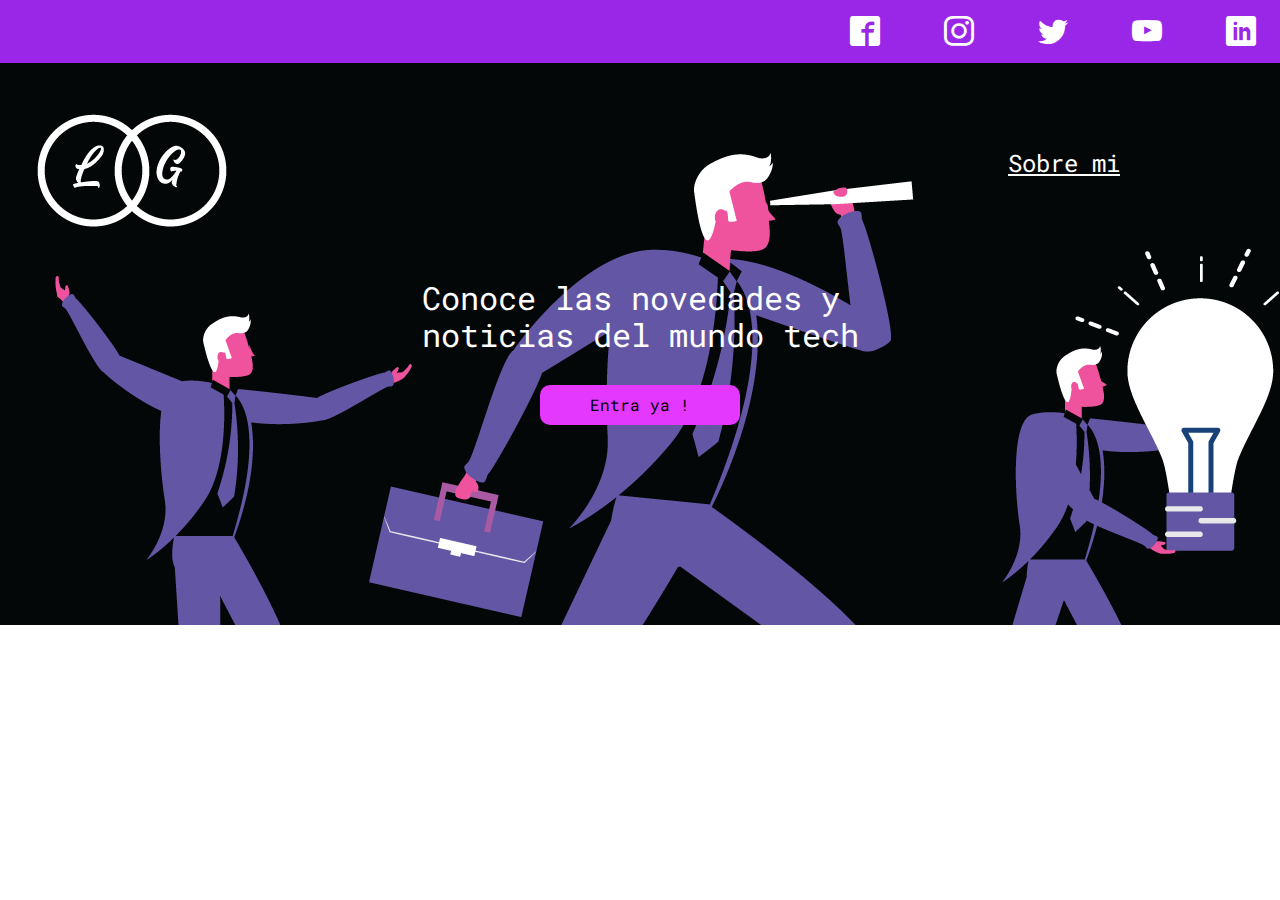
<file: index.html>
<!DOCTYPE html>
<html lang="en">
<head>
    <meta charset="UTF-8">
    <meta name="viewport" content="width=device-width, initial-scale=1.0">
    <meta http-equiv="X-UA-Compatible" content="ie=edge">
    <link rel="stylesheet" href="./css/home/styles.css">
    <link rel="stylesheet" href="./fonts/style.css">
    <link rel="stylesheet" href="./css/animation.css">
    <link href="https://fonts.googleapis.com/css?family=Roboto+Mono&display=swap" rel="stylesheet">
    <title>Personal Blog</title>
</head>
<body>


    <!-- Here header starts -->
    <header class="fadeInDown">
        <div class="header">
            <ul>
                <li><i class="icon icon-facebook2"></i></li>
                <li><i class="icon icon-instagram"></i></li>
                <li><i class="icon icon-twitter"></i></li>
                <li><i class="icon icon-youtube"></i></li>
                <li><i class="icon icon-linkedin"></i></li>
            </ul>
        </div>
    </header>
    
    <!-- here header ends -->

    <!-- here main starts -->
    <main>
        <div class="main">
            <div class="main__header">
                <div class="main__header--logo">
                    <img src="./images/logo.png" alt="logo"> 
                </div>
                <div class="main__header--callaction">
                    <p><a href="me.html">Sobre mi</a></p>
                </div>
            </div>
            
            <div class="main__main fadeInUp">
                <p>Conoce las  novedades y <br> noticias del mundo  tech</p>
                <a href="blog.html"><button class="btn">Entra ya !</button></a>
            </div>
        </div>
    </main>
    
    <!-- here main ends -->
</body>
</html>
</file>
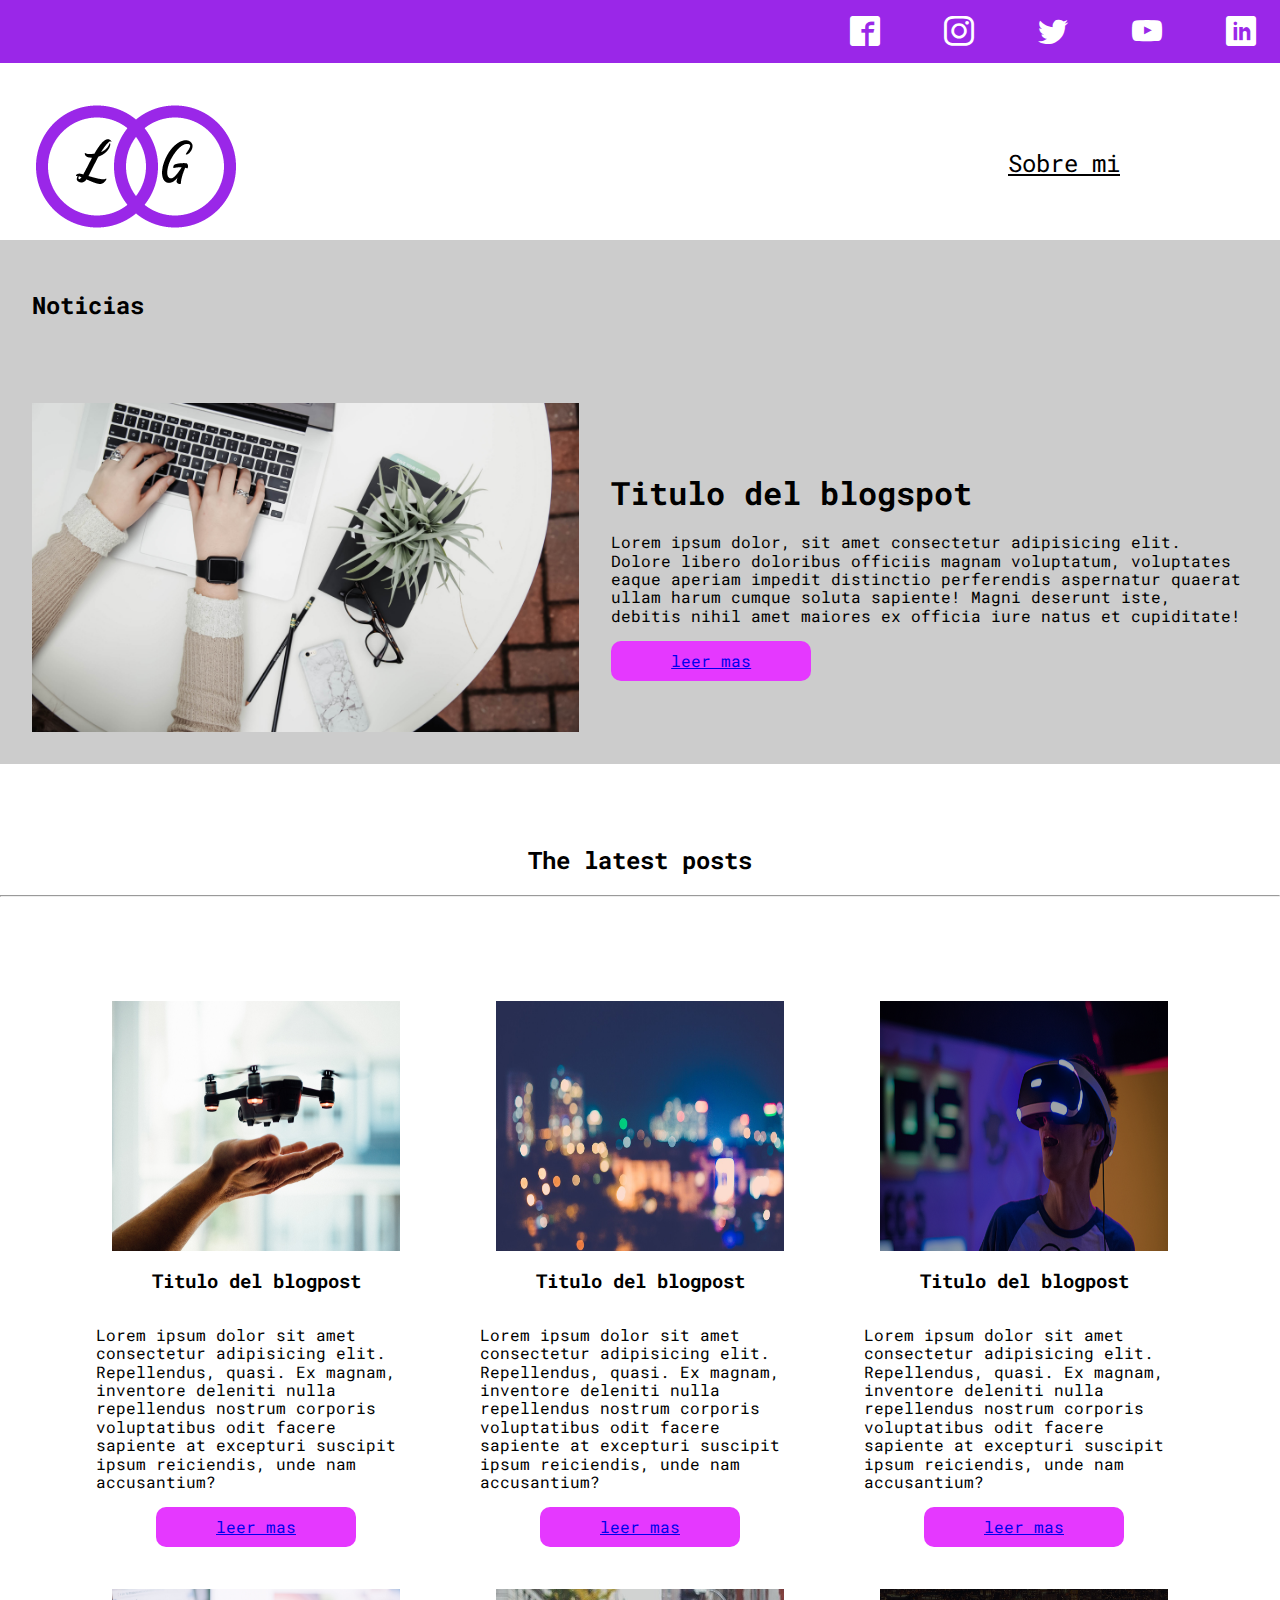
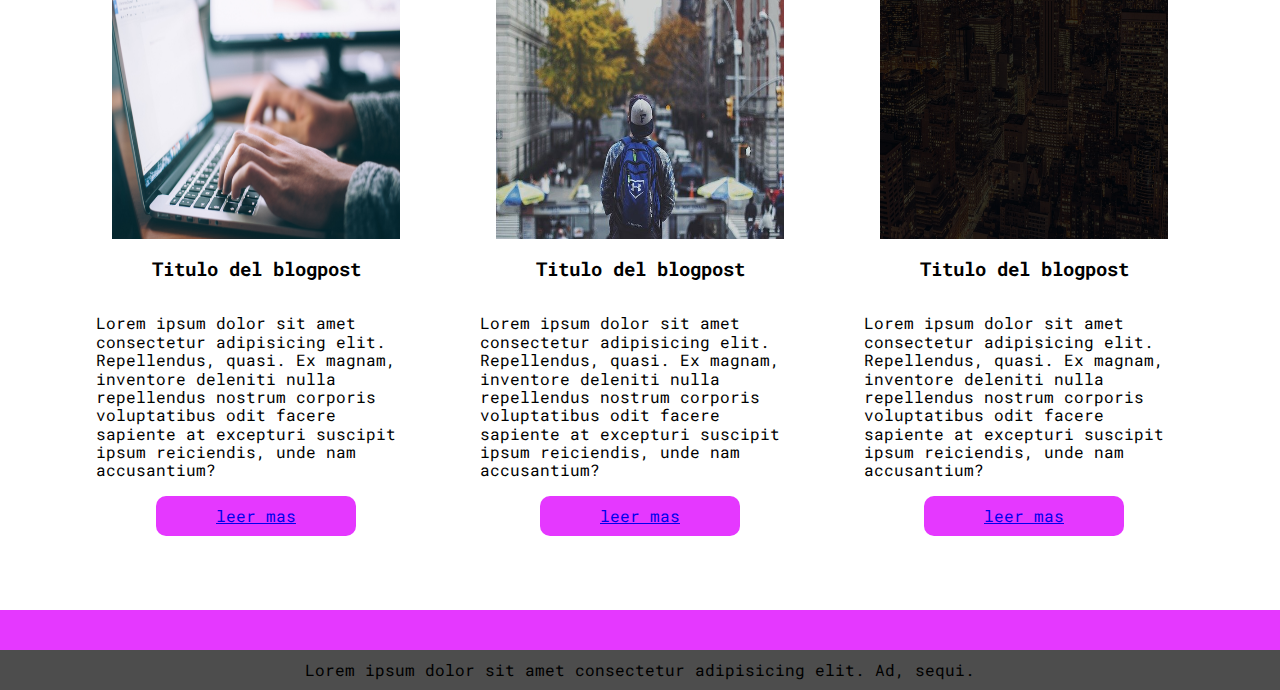
<file: blog.html>
<!DOCTYPE html>
<html lang="en">
<head>
    <meta charset="UTF-8">
    <meta name="viewport" content="width=device-width, initial-scale=1.0">
    <meta http-equiv="X-UA-Compatible" content="ie=edge">
    <link rel="stylesheet" href="./css/blog/styles.css">
    <link rel="stylesheet" href="./fonts/style.css">
    <link rel="stylesheet" href="./css/animation.css">
    <link href="https://fonts.googleapis.com/css?family=Roboto+Mono&display=swap" rel="stylesheet">
    <title>Personal Blog</title>
</head>
<body>


    <!-- Here header starts -->
    <header class="fadeInDown">
        <div class="header ">
            <ul>
                <li><i class="icon icon-facebook2"></i></li>
                <li><i class="icon icon-instagram"></i></li>
                <li><i class="icon icon-twitter"></i></li>
                <li><i class="icon icon-youtube"></i></li>
                <li><i class="icon icon-linkedin"></i></li>
            </ul>
        </div>
    </header>

    <section>
        <div class="main">
            <div class="main__header">
                <div class="main__header--logo">
                    <a href="index.html"><img src="./images/logo2.png" alt="logo"> </a>
                </div>
                <div class="main__header--callaction">
                    <p><a href="me.html">Sobre mi</a></p>
                </div>
            </div>
        </div>
    </section>

    <section>
        <div class="principal fadeInRight">
            <div class="principal__titulo">
                <h2>Noticias</h2>
            </div>
            <div class="principal__main">
                <img src="./images/corinne-kutz-tMI2_-r5Nfo-unsplash.jpg" alt="Computador">
                <div class="principal__main--description">
                    <h1>Titulo del blogspot</h1>
                    <p>Lorem ipsum dolor, sit amet consectetur adipisicing elit.
                         Dolore libero doloribus officiis magnam voluptatum,
                          voluptates eaque aperiam impedit distinctio perferendis
                           aspernatur quaerat ullam harum cumque soluta sapiente! Magni deserunt iste,
                            debitis nihil amet maiores ex officia iure natus et cupiditate!</p>
                            <button class="btn"  class="btn"><a href="news.html">leer mas</a></button class="btn" cl>
                </div>
            </div>
        </div>
    </section>

    <section>
        <div class="tablas__titulo">
            <h2>The latest posts</h2>
        </div>
        <hr>
        <div class="tablas">
            <div class="row">
                <div class="noticia col-4">
                    <img src="./images/dose-media-DiTiYQx0mh4-unsplash.jpg" alt="">
                    <h3>Titulo del blogpost</h3>
                    <p>Lorem ipsum dolor sit amet consectetur adipisicing elit.
                         Repellendus, quasi. Ex magnam, inventore deleniti nulla repellendus nostrum corporis <br>
                          voluptatibus odit facere sapiente at excepturi suscipit ipsum reiciendis, unde nam accusantium?</p>
                          <button class="btn" ><a href="news.html">leer mas</a></button class="btn" >
                </div>
                <div class="noticia col-4">
                    <img src="./images/blurry-691240_1280.jpg" alt="">
                    <h3>Titulo del blogpost</h3>
                    <p>Lorem ipsum dolor sit amet consectetur adipisicing elit.
                         Repellendus, quasi. Ex magnam, inventore deleniti nulla repellendus nostrum corporis <br>
                          voluptatibus odit facere sapiente at excepturi suscipit ipsum reiciendis, unde nam accusantium?</p>
                          <button class="btn"><a href="news.html">leer mas</a></button class="btn">
                </div>
                <div class="noticia col-4">
                    <img src="./images/uriel-soberanes-MxVkWPiJALs-unsplash-2.png" alt="">
                    <h3>Titulo del blogpost</h3>
                    <p>Lorem ipsum dolor sit amet consectetur adipisicing elit.
                         Repellendus, quasi. Ex magnam, inventore deleniti nulla repellendus nostrum corporis <br>
                          voluptatibus odit facere sapiente at excepturi suscipit ipsum reiciendis, unde nam accusantium?</p>
                          <button class="btn"><a href="news.html">leer mas</a></button class="btn">
            </div>

            </div>
            <div class="row">
                <div class="noticia col-4 ">
                    <img src="./images/glenn-carstens-peters-npxXWgQ33ZQ-unsplash.jpg" alt="">
                    <h3>Titulo del blogpost</h3>
                    <p>Lorem ipsum dolor sit amet consectetur adipisicing elit.
                         Repellendus, quasi. Ex magnam, inventore deleniti nulla repellendus nostrum corporis <br>
                          voluptatibus odit facere sapiente at excepturi suscipit ipsum reiciendis, unde nam accusantium?</p>
                          <button class="btn"><a href="news.html">leer mas</a></button class="btn">
                </div>
                <div class="noticia col-4 ">
                    <img src="./images/backpack-1149462_640.jpg" alt="">
                    <h3>Titulo del blogpost</h3>
                    <p>Lorem ipsum dolor sit amet consectetur adipisicing elit.
                         Repellendus, quasi. Ex magnam, inventore deleniti nulla repellendus nostrum corporis <br>
                          voluptatibus odit facere sapiente at excepturi suscipit ipsum reiciendis, unde nam accusantium?</p>
                          <button class="btn"><a href="news.html">leer mas</a></button class="btn">
                </div>
                <div class="noticia col-4 ">
                    <img src="./images/new-york-690868_1280.png" alt="">
                    <h3>Titulo del blogpost</h3>
                    <p>Lorem ipsum dolor sit amet consectetur adipisicing elit.
                         Repellendus, quasi. Ex magnam, inventore deleniti nulla repellendus nostrum corporis <br>
                          voluptatibus odit facere sapiente at excepturi suscipit ipsum reiciendis, unde nam accusantium?</p>
                          <button class="btn"><a href="news.html">leer mas</a></button class="btn">
                </div>
            </div>

        </div>
    </section>
    <footer>
        <div class="barra"></div>
        <div class="footer">
            <p>Lorem ipsum dolor sit amet consectetur adipisicing elit. Ad, sequi.</p>
        </div>
    </footer>

</body>
</html>
</file>
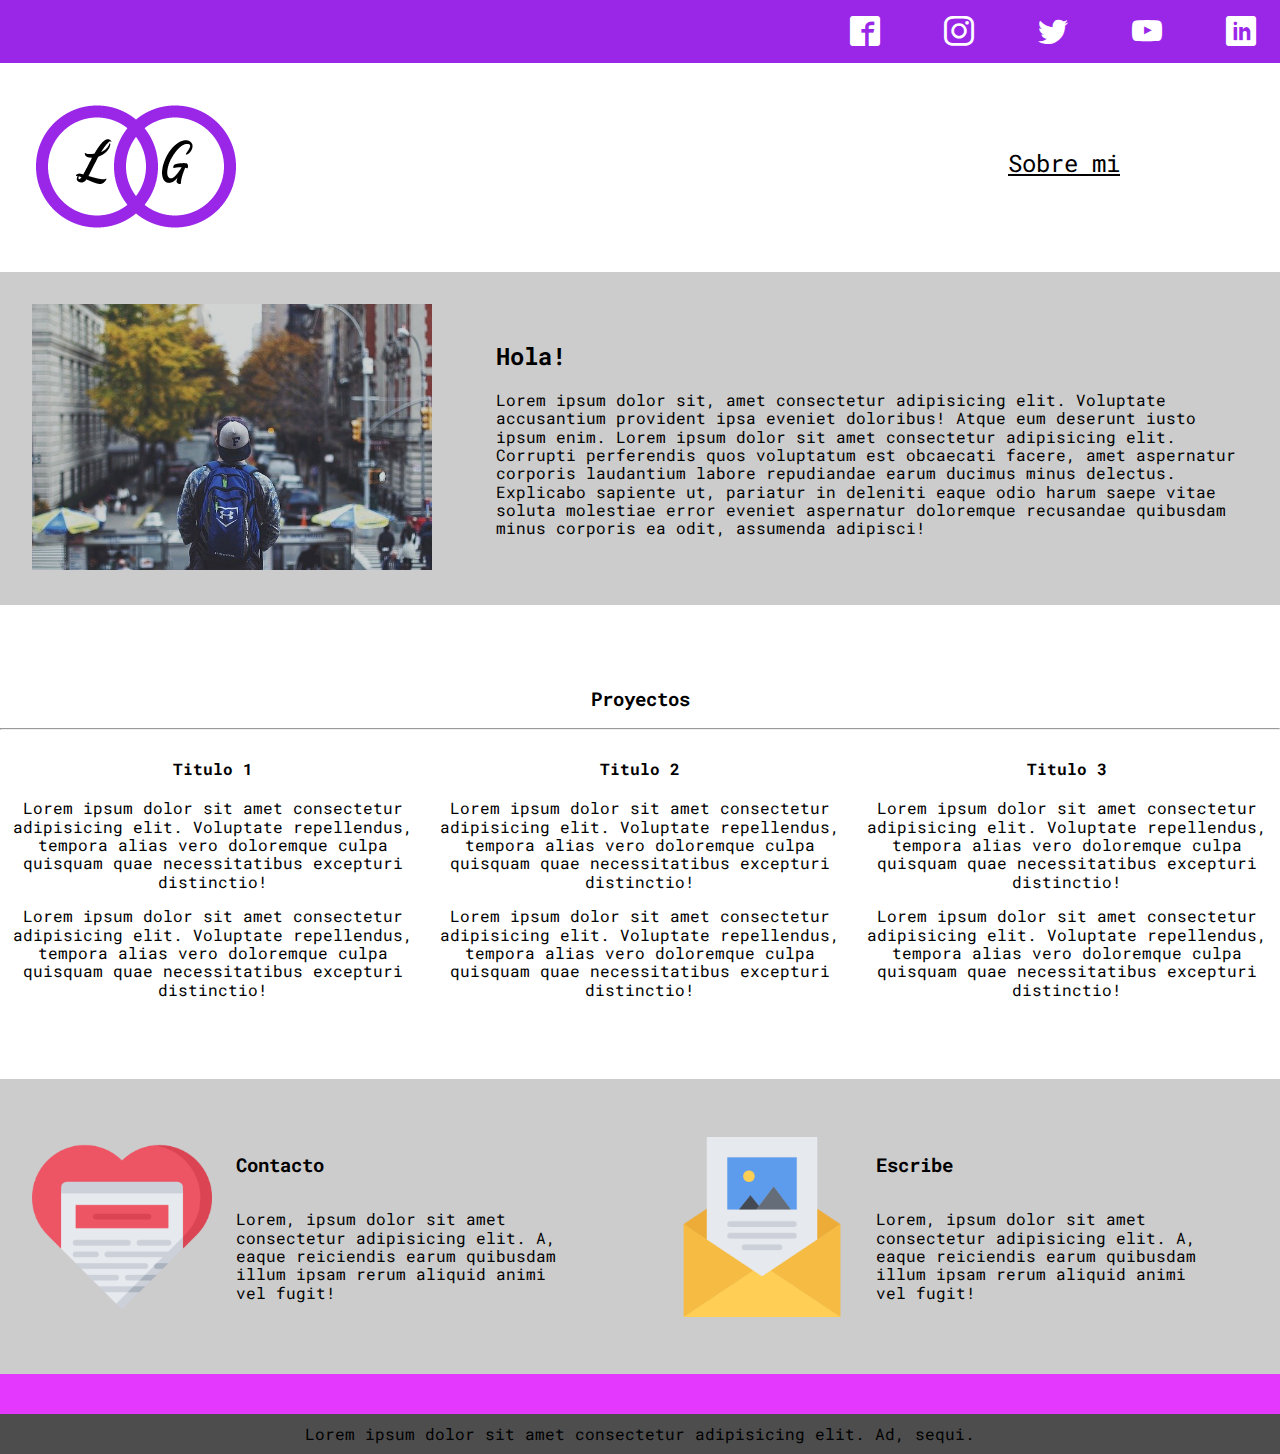
<file: me.html>
<!DOCTYPE html>
<html lang="en">
<head>
    <meta charset="UTF-8">
    <meta name="viewport" content="width=device-width, initial-scale=1.0">
    <meta http-equiv="X-UA-Compatible" content="ie=edge">
    <link rel="stylesheet" href="./css/me/me.css">
    <link rel="stylesheet" href="./fonts/style.css">
    <link rel="stylesheet" href="./css/animation.css">
    <link href="https://fonts.googleapis.com/css?family=Roboto+Mono&display=swap" rel="stylesheet">
    <title>Personal Blog</title>
</head>
<body>


    <!-- Here header starts -->
    <header class="fadeInDown">
        <div class="header ">
            <ul>
                <li><i class="icon icon-facebook2"></i></li>
                <li><i class="icon icon-instagram"></i></li>
                <li><i class="icon icon-twitter"></i></li>
                <li><i class="icon icon-youtube"></i></li>
                <li><i class="icon icon-linkedin"></i></li>
            </ul>
        </div>
    </header>
    
    <!-- here header ends -->

    <!-- here main starts -->
    <section>
        <div class="main">
            <div class="main__header">
                <div class="main__header--logo">
                    <a href="index.html"><img src="./images/logo2.png" alt="logo"> </a>
                </div>
                <div class="main__header--callaction">
                    <p><a href="">Sobre mi</a></p>
                </div>
            </div>
        </div>
    </section>

    <main>
        <div class="me fadeInLeft">
            <div class="me__image">
                <img src="./images/backpack-1149462_640.jpg" alt="profile" style="width: 400px;">
            </div>
            <div class="me__description">
                <h2>Hola!</h2>
                <p>Lorem ipsum dolor sit, amet consectetur adipisicing elit.
                     Voluptate accusantium provident ipsa eveniet doloribus!
                      Atque eum deserunt iusto ipsum enim.
                    Lorem ipsum dolor sit amet consectetur adipisicing elit.
                     Corrupti perferendis quos voluptatum est obcaecati facere,
                      amet aspernatur corporis laudantium labore repudiandae earum ducimus minus delectus.
                       Explicabo sapiente ut, pariatur in deleniti eaque odio harum saepe vitae soluta molestiae
                        error eveniet aspernatur doloremque recusandae quibusdam minus corporis ea odit,
                         assumenda adipisci!</p>
            </div>
        </div>
    </main>
    
    <!-- here main ends -->

    <section>
        <div class="proyectos">
            <div class="proyectos__title">
                <h3>Proyectos</h3>
            </div>
            <hr>
            <div class="proyectos__description">
                <div class="proyecto">
                    <h4>Titulo 1</h4>
                    <p>Lorem ipsum dolor sit amet consectetur adipisicing elit. Voluptate repellendus, 
                        tempora alias vero doloremque culpa quisquam quae necessitatibus excepturi distinctio!</p>
                    <p>Lorem ipsum dolor sit amet consectetur adipisicing elit. Voluptate repellendus, 
                        tempora alias vero doloremque culpa quisquam quae necessitatibus excepturi distinctio!</p>
                </div>
                <div class="proyecto">
                    <h4>Titulo 2</h4>
                    <p>Lorem ipsum dolor sit amet consectetur adipisicing elit. Voluptate repellendus, 
                        tempora alias vero doloremque culpa quisquam quae necessitatibus excepturi distinctio!</p>
                    <p>Lorem ipsum dolor sit amet consectetur adipisicing elit. Voluptate repellendus, 
                        tempora alias vero doloremque culpa quisquam quae necessitatibus excepturi distinctio!</p>
                </div>
                <div class="proyecto">
                    <h4>Titulo 3</h4>
                    <p>Lorem ipsum dolor sit amet consectetur adipisicing elit. Voluptate repellendus, 
                        tempora alias vero doloremque culpa quisquam quae necessitatibus excepturi distinctio!</p>
                    <p>Lorem ipsum dolor sit amet consectetur adipisicing elit. Voluptate repellendus, 
                        tempora alias vero doloremque culpa quisquam quae necessitatibus excepturi distinctio!</p>
                </div>

            </div>
        </div>
    </section>

    <section>
        <div class="contacto">
            <div class="item">
                <img src="./images/006-like.png" alt="contacto">
                <div class="item__description">
                    <h3>Contacto</h3>
                    <p>Lorem, ipsum dolor sit amet consectetur adipisicing elit.
                         A, eaque reiciendis earum quibusdam illum ipsam rerum aliquid animi vel fugit!</p>
                </div>
            </div>
            <div class="item">
                <img src="./images/013-newsletter.png" alt="escribe">
                <div class="item__description">
                    <h3>Escribe</h3>
                    <p>Lorem, ipsum dolor sit amet consectetur adipisicing elit.
                         A, eaque reiciendis earum quibusdam illum ipsam rerum aliquid animi vel fugit!</p>
                </div>
        </div>
    </section>

    <footer>
        <div class="barra"></div>
        <div class="footer">
            <p>Lorem ipsum dolor sit amet consectetur adipisicing elit. Ad, sequi.</p>
        </div>
    </footer>
</body>
</html>
</file>
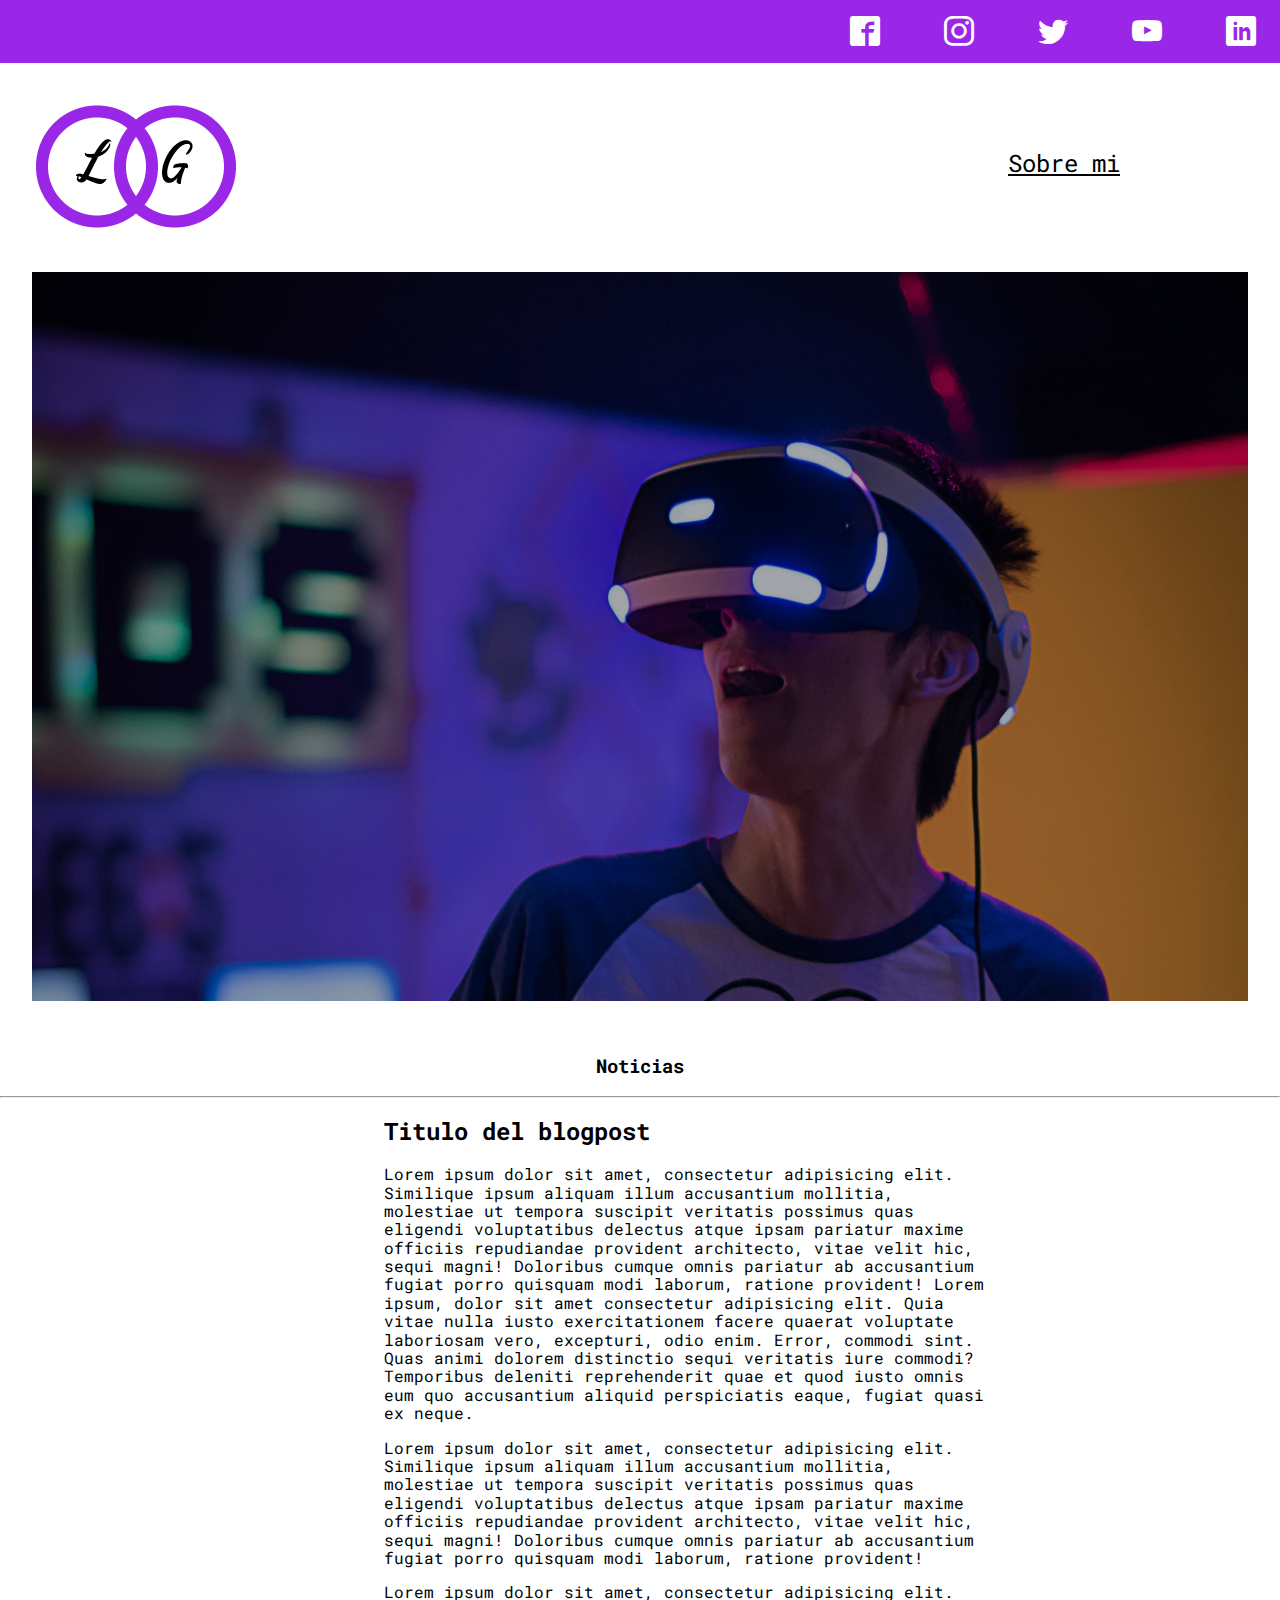
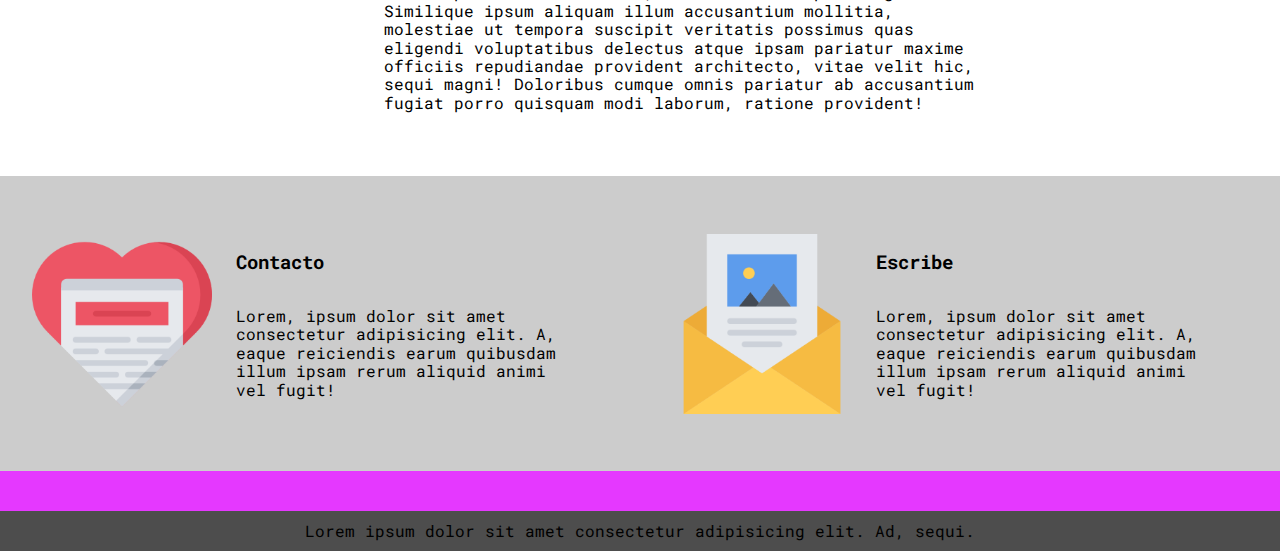
<file: news.html>
<!DOCTYPE html>
<html lang="en">
<head>
    <meta charset="UTF-8">
    <meta name="viewport" content="width=device-width, initial-scale=1.0">
    <meta http-equiv="X-UA-Compatible" content="ie=edge">
    <link rel="stylesheet" href="./css/news/styles.css">
    <link rel="stylesheet" href="./fonts/style.css">
    <link rel="stylesheet" href="./css/animation.css">
    <link href="https://fonts.googleapis.com/css?family=Roboto+Mono&display=swap" rel="stylesheet">
    <title>Personal Blog</title>
</head>
<body>


    <!-- Here header starts -->
    <header class="fadeInDown">
        <div class="header">
            <ul>
                <li><i class="icon icon-facebook2"></i></li>
                <li><i class="icon icon-instagram"></i></li>
                <li><i class="icon icon-twitter"></i></li>
                <li><i class="icon icon-youtube"></i></li>
                <li><i class="icon icon-linkedin"></i></li>
            </ul>
        </div>
    </header>

    <section>
        <div class="main">
            <div class="main__header">
                <div class="main__header--logo">
                    <a href="index.html"><img src="./images/logo2.png" alt="logo"> </a>
                </div>
                <div class="main__header--callaction">
                    <p><a href="me.html">Sobre mi</a></p>
                </div>
            </div>
        </div>
    </section>

    <div class="main__image  ">
        <img class="" src="./images/uriel-soberanes-MxVkWPiJALs-unsplash-2.png" alt="computador">
    </div>

    <section>
        <div class="noticias__titulo">
            <h3>Noticias</h3>
        </div>
                  <hr>
        <div class="noticias fadeInRight">
            <div class="blog fadeInUp">
                <h2>Titulo del blogpost</h2>
                <p>Lorem ipsum dolor sit amet, consectetur adipisicing elit.
                     Similique ipsum aliquam illum accusantium mollitia,
                     molestiae ut tempora suscipit veritatis possimus quas eligendi
                      voluptatibus delectus atque ipsam pariatur maxime officiis repudiandae provident architecto,
                       vitae velit hic, sequi magni! Doloribus cumque omnis pariatur ab accusantium
                        fugiat porro quisquam modi laborum, ratione provident!
                             Lorem ipsum, dolor sit amet consectetur adipisicing elit.
                              Quia vitae nulla iusto exercitationem facere quaerat voluptate laboriosam vero,
                               excepturi, odio enim. Error, commodi sint. Quas animi dolorem distinctio sequi veritatis
                                iure commodi? Temporibus deleniti reprehenderit quae et quod iusto omnis eum
                                 quo accusantium aliquid perspiciatis eaque, fugiat quasi ex neque.</p>
                <p>Lorem ipsum dolor sit amet, consectetur adipisicing elit.
                     Similique ipsum aliquam illum accusantium mollitia,
                     molestiae ut tempora suscipit veritatis possimus quas eligendi
                      voluptatibus delectus atque ipsam pariatur maxime officiis repudiandae provident architecto,
                       vitae velit hic, sequi magni! Doloribus cumque omnis pariatur ab accusantium
                        fugiat porro quisquam modi laborum, ratione provident!</p>
                <p>Lorem ipsum dolor sit amet, consectetur adipisicing elit.
                     Similique ipsum aliquam illum accusantium mollitia,
                     molestiae ut tempora suscipit veritatis possimus quas eligendi
                      voluptatibus delectus atque ipsam pariatur maxime officiis repudiandae provident architecto,
                       vitae velit hic, sequi magni! Doloribus cumque omnis pariatur ab accusantium
                        fugiat porro quisquam modi laborum, ratione provident!</p>
            </div>
        </div>
    </section>

    <section>
        <div class="contacto">
            <div class="item">
                <img src="./images/006-like.png" alt="contacto">
                <div class="item__description">
                    <h3>Contacto</h3>
                    <p>Lorem, ipsum dolor sit amet consectetur adipisicing elit.
                         A, eaque reiciendis earum quibusdam illum ipsam rerum aliquid animi vel fugit!</p>
                </div>
            </div>
            <div class="item">
                <img src="./images/013-newsletter.png" alt="escribe">
                <div class="item__description">
                    <h3>Escribe</h3>
                    <p>Lorem, ipsum dolor sit amet consectetur adipisicing elit.
                         A, eaque reiciendis earum quibusdam illum ipsam rerum aliquid animi vel fugit!</p>
                </div>
        </div>
    </section>

    

    <footer>
        <div class="barra"></div>
        <div class="footer">
            <p>Lorem ipsum dolor sit amet consectetur adipisicing elit. Ad, sequi.</p>
        </div>
    </footer>

</body>
</html>
</file>
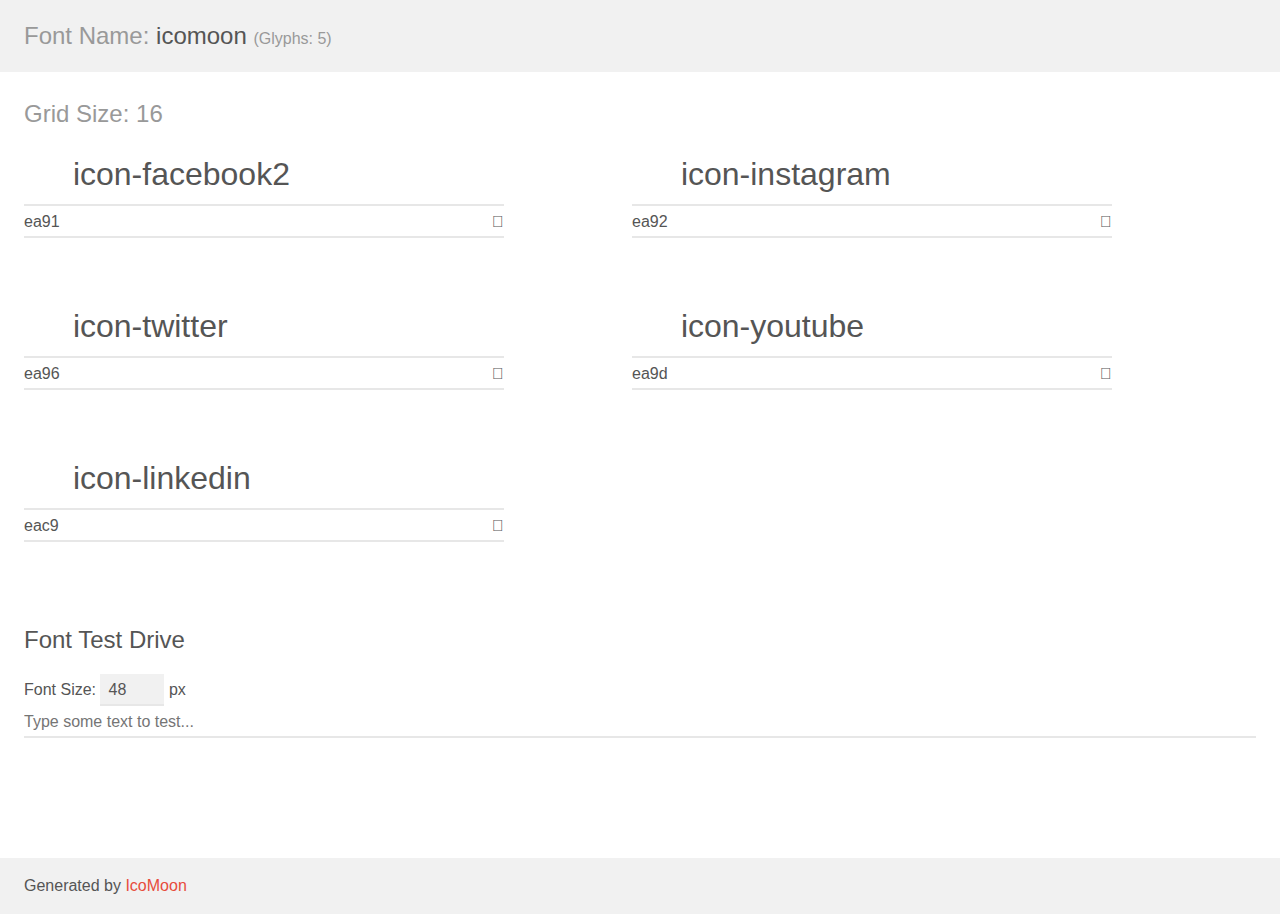
<file: fonts/demo.html>
<!doctype html>
<html>
<head>
    <meta charset="utf-8">
    <title>IcoMoon Demo</title>
    <meta name="description" content="An Icon Font Generated By IcoMoon.io">
    <meta name="viewport" content="width=device-width, initial-scale=1">
    <link rel="stylesheet" href="demo-files/demo.css">
    <link rel="stylesheet" href="style.css"></head>
<body>
    <div class="bgc1 clearfix">
        <h1 class="mhmm mvm"><span class="fgc1">Font Name:</span> icomoon <small class="fgc1">(Glyphs:&nbsp;5)</small></h1>
    </div>
    <div class="clearfix mhl ptl">
        <h1 class="mvm mtn fgc1">Grid Size: 16</h1>
        <div class="glyph fs1">
            <div class="clearfix bshadow0 pbs">
                <span class="icon-facebook2"></span>
                <span class="mls"> icon-facebook2</span>
            </div>
            <fieldset class="fs0 size1of1 clearfix hidden-false">
                <input type="text" readonly value="ea91" class="unit size1of2" />
                <input type="text" maxlength="1" readonly value="&#xea91;" class="unitRight size1of2 talign-right" />
            </fieldset>
            <div class="fs0 bshadow0 clearfix hidden-true">
                <span class="unit pvs fgc1">liga: </span>
                <input type="text" readonly value="facebook2, brand11" class="liga unitRight" />
            </div>
        </div>
        <div class="glyph fs1">
            <div class="clearfix bshadow0 pbs">
                <span class="icon-instagram"></span>
                <span class="mls"> icon-instagram</span>
            </div>
            <fieldset class="fs0 size1of1 clearfix hidden-false">
                <input type="text" readonly value="ea92" class="unit size1of2" />
                <input type="text" maxlength="1" readonly value="&#xea92;" class="unitRight size1of2 talign-right" />
            </fieldset>
            <div class="fs0 bshadow0 clearfix hidden-true">
                <span class="unit pvs fgc1">liga: </span>
                <input type="text" readonly value="instagram, brand12" class="liga unitRight" />
            </div>
        </div>
        <div class="glyph fs1">
            <div class="clearfix bshadow0 pbs">
                <span class="icon-twitter"></span>
                <span class="mls"> icon-twitter</span>
            </div>
            <fieldset class="fs0 size1of1 clearfix hidden-false">
                <input type="text" readonly value="ea96" class="unit size1of2" />
                <input type="text" maxlength="1" readonly value="&#xea96;" class="unitRight size1of2 talign-right" />
            </fieldset>
            <div class="fs0 bshadow0 clearfix hidden-true">
                <span class="unit pvs fgc1">liga: </span>
                <input type="text" readonly value="twitter, brand16" class="liga unitRight" />
            </div>
        </div>
        <div class="glyph fs1">
            <div class="clearfix bshadow0 pbs">
                <span class="icon-youtube"></span>
                <span class="mls"> icon-youtube</span>
            </div>
            <fieldset class="fs0 size1of1 clearfix hidden-false">
                <input type="text" readonly value="ea9d" class="unit size1of2" />
                <input type="text" maxlength="1" readonly value="&#xea9d;" class="unitRight size1of2 talign-right" />
            </fieldset>
            <div class="fs0 bshadow0 clearfix hidden-true">
                <span class="unit pvs fgc1">liga: </span>
                <input type="text" readonly value="youtube, brand21" class="liga unitRight" />
            </div>
        </div>
        <div class="glyph fs1">
            <div class="clearfix bshadow0 pbs">
                <span class="icon-linkedin"></span>
                <span class="mls"> icon-linkedin</span>
            </div>
            <fieldset class="fs0 size1of1 clearfix hidden-false">
                <input type="text" readonly value="eac9" class="unit size1of2" />
                <input type="text" maxlength="1" readonly value="&#xeac9;" class="unitRight size1of2 talign-right" />
            </fieldset>
            <div class="fs0 bshadow0 clearfix hidden-true">
                <span class="unit pvs fgc1">liga: </span>
                <input type="text" readonly value="linkedin, brand64" class="liga unitRight" />
            </div>
        </div>
    </div>

    <!--[if gt IE 8]><!-->
    <div class="mhl clearfix mbl">
        <h1>Font Test Drive</h1>
        <label>
            Font Size: <input id="fontSize" type="number" class="textbox0 mbm"
            min="8" value="48" />
            px
        </label>
        <input id="testText" type="text" class="phl size1of1 mvl"
        placeholder="Type some text to test..." value=""/>
        <div id="testDrive" class="icon-" style="font-family: icomoon">&nbsp;
        </div>
    </div>
    <!--<![endif]-->
    <div class="bgc1 clearfix">
        <p class="mhl">Generated by <a href="https://icomoon.io/app">IcoMoon</a></p>
    </div>

    <script src="demo-files/demo.js"></script>
</body>
</html>
</file>
<file: fonts/style.css>
@font-face {
  font-family: 'icomoon';
  src:  url('fonts/icomoon.eot?m5t3ej');
  src:  url('fonts/icomoon.eot?m5t3ej#iefix') format('embedded-opentype'),
    url('fonts/icomoon.ttf?m5t3ej') format('truetype'),
    url('fonts/icomoon.woff?m5t3ej') format('woff'),
    url('fonts/icomoon.svg?m5t3ej#icomoon') format('svg');
  font-weight: normal;
  font-style: normal;
  font-display: block;
}

[class^="icon-"], [class*=" icon-"] {
  /* use !important to prevent issues with browser extensions that change fonts */
  font-family: 'icomoon' !important;
  speak: none;
  font-style: normal;
  font-weight: normal;
  font-variant: normal;
  text-transform: none;
  line-height: 1;

  /* Better Font Rendering =========== */
  -webkit-font-smoothing: antialiased;
  -moz-osx-font-smoothing: grayscale;
}

.icon-facebook2:before {
  content: "\ea91";
  color: white;
}
.icon-instagram:before {
  content: "\ea92";
  color: white;
}
.icon-twitter:before {
  content: "\ea96";
  color: white;
}
.icon-youtube:before {
  content: "\ea9d";
  color: white;
}
.icon-linkedin:before {
  content: "\eac9";
  color: white;
}

.icon:hover{
  opacity: 0.4;
}
</file>
<file: css/animation.css>
.fadeInDown {


    animation-duration: 1s;
    -webkit-animation-duration: 1s;
    animation-fill-mode: both;
    -webkit-animation-fill-mode: both;
    animation-name: fadeInDown;
    -webkit-animation-name: fadeInDown;

}

@keyframes fadeInDown {
    from {
        opacity:0;
            -wenkit-transform: translate3d(0,-100%,0);
            transform: translate3d(0,-100%,0);
    }

    to{
        opacity: 1;
        -wenkit-transform: translate3d(0,0,0);
        transform: translate3d(0,0,0);
    }
}

.fadeInUp {


    animation-duration: 1s;
    -webkit-animation-duration: 1s;
    animation-fill-mode: both;
    -webkit-animation-fill-mode: both;
    animation-name: fadeInUp;
    -webkit-animation-name: fadeInUp;

}

@keyframes fadeInUp {
    from {
        opacity:0;
        -wenkit-transform: translate3d(0,100%,0);
        transform: translate3d(0,100%,0);
    }
    }

    to{

        opacity: 1;
      -wenkit-transform: translate3d(0,0,0);
            transform: translate3d(0,0,0);
    
}

.fadeInRight {


    animation-duration: 2s;
    -webkit-animation-duration: 2s;
    animation-fill-mode: both;
    -webkit-animation-fill-mode: both;
    animation-name: fadeInRight;
    -webkit-animation-name: fadeInRight;

}

@keyframes fadeInRight {
    from {
        transform: translatex(-3000px);
    }
    60%{
        transform: translatex(25px);
    }
    70%{
        transform: translatex(-10px);
    }
    90%{
        transform: translatex(5px);
    }
}

.fadeInLeft {


    animation-duration: 2s;
    -webkit-animation-duration: 2s;
    animation-fill-mode: both;
    -webkit-animation-fill-mode: both;
    animation-name: fadeInLeft;
    -webkit-animation-name: fadeInLeft;

}

@keyframes fadeInLeft {
    from {
        transform: translatex(3000px);
    }
    60%{
        transform: translatex(-25px);
    }
    70%{
        transform: translatex(10px);
    }
    90%{
        transform: translatex(-5px);
    }
}
</file>
<file: fonts/demo-files/demo.css>
body {
  padding: 0;
  margin: 0;
  font-family: sans-serif;
  font-size: 1em;
  line-height: 1.5;
  color: #555;
  background: #fff;
}
h1 {
  font-size: 1.5em;
  font-weight: normal;
}
small {
  font-size: .66666667em;
}
a {
  color: #e74c3c;
  text-decoration: none;
}
a:hover, a:focus {
  box-shadow: 0 1px #e74c3c;
}
.bshadow0, input {
  box-shadow: inset 0 -2px #e7e7e7;
}
input:hover {
  box-shadow: inset 0 -2px #ccc;
}
input, fieldset {
  font-family: sans-serif;
  font-size: 1em;
  margin: 0;
  padding: 0;
  border: 0;
}
input {
  color: inherit;
  line-height: 1.5;
  height: 1.5em;
  padding: .25em 0;
}
input:focus {
  outline: none;
  box-shadow: inset 0 -2px #449fdb;
}
.glyph {
  font-size: 16px;
  width: 15em;
  padding-bottom: 1em;
  margin-right: 4em;
  margin-bottom: 1em;
  float: left;
  overflow: hidden;
}
.liga {
  width: 80%;
  width: calc(100% - 2.5em);
}
.talign-right {
  text-align: right;
}
.talign-center {
  text-align: center;
}
.bgc1 {
  background: #f1f1f1;
}
.fgc1 {
  color: #999;
}
.fgc0 {
  color: #000;
}
p {
  margin-top: 1em;
  margin-bottom: 1em;
}
.mvm {
  margin-top: .75em;
  margin-bottom: .75em;
}
.mtn {
  margin-top: 0;
}
.mtl, .mal {
  margin-top: 1.5em;
}
.mbl, .mal {
  margin-bottom: 1.5em;
}
.mal, .mhl {
  margin-left: 1.5em;
  margin-right: 1.5em;
}
.mhmm {
  margin-left: 1em;
  margin-right: 1em;
}
.mls {
  margin-left: .25em;
}
.ptl {
  padding-top: 1.5em;
}
.pbs, .pvs {
  padding-bottom: .25em;
}
.pvs, .pts {
  padding-top: .25em;
}
.unit {
  float: left;
}
.unitRight {
  float: right;
}
.size1of2 {
  width: 50%;
}
.size1of1 {
  width: 100%;
}
.clearfix:before, .clearfix:after {
  content: " ";
  display: table;
}
.clearfix:after {
  clear: both;
}
.hidden-true {
  display: none;
}
.textbox0 {
  width: 3em;
  background: #f1f1f1;
  padding: .25em .5em;
  line-height: 1.5;
  height: 1.5em;
}
#testDrive {
  display: block;
  padding-top: 24px;
  line-height: 1.5;
}
.fs0 {
  font-size: 16px;
}
.fs1 {
  font-size: 32px;
}
</file>
<file: css/home/styles.css>
/*! normalize.css v8.0.1 | MIT License | github.com/necolas/normalize.css */
/* Document
   ========================================================================== */
/**
 * 1. Correct the line height in all browsers.
 * 2. Prevent adjustments of font size after orientation changes in iOS.
 */
html {
  line-height: 1.15;
  /* 1 */
  -webkit-text-size-adjust: 100%;
  /* 2 */ }

/* Sections
     ========================================================================== */
/**
   * Remove the margin in all browsers.
   */
body {
  margin: 0; }

/**
   * Render the `main` element consistently in IE.
   */
main {
  display: block; }

/**
   * Correct the font size and margin on `h1` elements within `section` and
   * `article` contexts in Chrome, Firefox, and Safari.
   */
h1 {
  font-size: 2em;
  margin: 0.67em 0; }

/* Grouping content
     ========================================================================== */
/**
   * 1. Add the correct box sizing in Firefox.
   * 2. Show the overflow in Edge and IE.
   */
hr {
  -webkit-box-sizing: content-box;
  box-sizing: content-box;
  /* 1 */
  height: 0;
  /* 1 */
  overflow: visible;
  /* 2 */ }

/**
   * 1. Correct the inheritance and scaling of font size in all browsers.
   * 2. Correct the odd `em` font sizing in all browsers.
   */
pre {
  font-family: monospace, monospace;
  /* 1 */
  font-size: 1em;
  /* 2 */ }

/* Text-level semantics
     ========================================================================== */
/**
   * Remove the gray background on active links in IE 10.
   */
a {
  background-color: transparent; }

/**
   * 1. Remove the bottom border in Chrome 57-
   * 2. Add the correct text decoration in Chrome, Edge, IE, Opera, and Safari.
   */
abbr[title] {
  border-bottom: none;
  /* 1 */
  text-decoration: underline;
  /* 2 */
  -webkit-text-decoration: underline dotted;
  text-decoration: underline dotted;
  /* 2 */ }

/**
   * Add the correct font weight in Chrome, Edge, and Safari.
   */
b,
strong {
  font-weight: bolder; }

/**
   * 1. Correct the inheritance and scaling of font size in all browsers.
   * 2. Correct the odd `em` font sizing in all browsers.
   */
code,
kbd,
samp {
  font-family: monospace, monospace;
  /* 1 */
  font-size: 1em;
  /* 2 */ }

/**
   * Add the correct font size in all browsers.
   */
small {
  font-size: 80%; }

/**
   * Prevent `sub` and `sup` elements from affecting the line height in
   * all browsers.
   */
sub,
sup {
  font-size: 75%;
  line-height: 0;
  position: relative;
  vertical-align: baseline; }

sub {
  bottom: -0.25em; }

sup {
  top: -0.5em; }

/* Embedded content
     ========================================================================== */
/**
   * Remove the border on images inside links in IE 10.
   */
img {
  border-style: none; }

/* Forms
     ========================================================================== */
/**
   * 1. Change the font styles in all browsers.
   * 2. Remove the margin in Firefox and Safari.
   */
button,
input,
optgroup,
select,
textarea {
  font-family: inherit;
  /* 1 */
  font-size: 100%;
  /* 1 */
  line-height: 1.15;
  /* 1 */
  margin: 0;
  /* 2 */ }

/**
   * Show the overflow in IE.
   * 1. Show the overflow in Edge.
   */
button,
input {
  /* 1 */
  overflow: visible; }

/**
   * Remove the inheritance of text transform in Edge, Firefox, and IE.
   * 1. Remove the inheritance of text transform in Firefox.
   */
button,
select {
  /* 1 */
  text-transform: none; }

/**
   * Correct the inability to style clickable types in iOS and Safari.
   */
button,
[type="button"],
[type="reset"],
[type="submit"] {
  -webkit-appearance: button; }

/**
   * Remove the inner border and padding in Firefox.
   */
button::-moz-focus-inner,
[type="button"]::-moz-focus-inner,
[type="reset"]::-moz-focus-inner,
[type="submit"]::-moz-focus-inner {
  border-style: none;
  padding: 0; }

/**
   * Restore the focus styles unset by the previous rule.
   */
button:-moz-focusring,
[type="button"]:-moz-focusring,
[type="reset"]:-moz-focusring,
[type="submit"]:-moz-focusring {
  outline: 1px dotted ButtonText; }

/**
   * Correct the padding in Firefox.
   */
fieldset {
  padding: 0.35em 0.75em 0.625em; }

/**
   * 1. Correct the text wrapping in Edge and IE.
   * 2. Correct the color inheritance from `fieldset` elements in IE.
   * 3. Remove the padding so developers are not caught out when they zero out
   *    `fieldset` elements in all browsers.
   */
legend {
  -webkit-box-sizing: border-box;
  box-sizing: border-box;
  /* 1 */
  color: inherit;
  /* 2 */
  display: table;
  /* 1 */
  max-width: 100%;
  /* 1 */
  padding: 0;
  /* 3 */
  white-space: normal;
  /* 1 */ }

/**
   * Add the correct vertical alignment in Chrome, Firefox, and Opera.
   */
progress {
  vertical-align: baseline; }

/**
   * Remove the default vertical scrollbar in IE 10+.
   */
textarea {
  overflow: auto; }

/**
   * 1. Add the correct box sizing in IE 10.
   * 2. Remove the padding in IE 10.
   */
[type="checkbox"],
[type="radio"] {
  -webkit-box-sizing: border-box;
  box-sizing: border-box;
  /* 1 */
  padding: 0;
  /* 2 */ }

/**
   * Correct the cursor style of increment and decrement buttons in Chrome.
   */
[type="number"]::-webkit-inner-spin-button,
[type="number"]::-webkit-outer-spin-button {
  height: auto; }

/**
   * 1. Correct the odd appearance in Chrome and Safari.
   * 2. Correct the outline style in Safari.
   */
[type="search"] {
  -webkit-appearance: textfield;
  /* 1 */
  outline-offset: -2px;
  /* 2 */ }

/**
   * Remove the inner padding in Chrome and Safari on macOS.
   */
[type="search"]::-webkit-search-decoration {
  -webkit-appearance: none; }

/**
   * 1. Correct the inability to style clickable types in iOS and Safari.
   * 2. Change font properties to `inherit` in Safari.
   */
::-webkit-file-upload-button {
  -webkit-appearance: button;
  /* 1 */
  font: inherit;
  /* 2 */ }

/* Interactive
     ========================================================================== */
/*
   * Add the correct display in Edge, IE 10+, and Firefox.
   */
details {
  display: block; }

/*
   * Add the correct display in all browsers.
   */
summary {
  display: list-item; }

/* Misc
     ========================================================================== */
/**
   * Add the correct display in IE 10+.
   */
template {
  display: none; }

/**
   * Add the correct display in IE 10.
   */
[hidden] {
  display: none; }

body {
  font-family: "Roboto mono", monospace; }

.main__header--callaction a {
  color: white;
  font-size: 24px; }

header {
  display: -webkit-box;
  display: -ms-flexbox;
  display: flex;
  -webkit-box-pack: end;
  -ms-flex-pack: end;
  justify-content: flex-end;
  background-color: #9A27E8;
  max-width: 100%; }

.header ul {
  display: -webkit-box;
  display: -ms-flexbox;
  display: flex;
  padding-right: 24px; }
  @media screen and (max-width: 425px) {
    .header ul {
      padding-right: 64px; } }

.header li {
  list-style: none;
  padding-left: 64px; }
  @media screen and (max-width: 425px) {
    .header li {
      padding-left: 48px; } }

.header i {
  font-size: 30px;
  cursor: pointer; }
  @media screen and (max-width: 425px) {
    .header i {
      font-size: 20px; } }

.main {
  height: 562px;
  max-width: 100%; }
  @media screen and (max-width: 425px) {
    .main {
      height: 800px; } }

.main__header {
  display: -webkit-box;
  display: -ms-flexbox;
  display: flex;
  -webkit-box-pack: justify;
  -ms-flex-pack: justify;
  justify-content: space-between;
  padding-top: 32px; }
  @media screen and (max-width: 425px) {
    .main__header {
      display: -webkit-box;
      display: -ms-flexbox;
      display: flex;
      -webkit-box-orient: vertical;
      -webkit-box-direction: normal;
      -ms-flex-direction: column;
      flex-direction: column;
      -webkit-box-pack: center;
      -ms-flex-pack: center;
      justify-content: center;
      -webkit-box-align: center;
      -ms-flex-align: center;
      align-items: center; } }

.main__header--logo {
  padding-left: 24px; }
  @media screen and (max-width: 425px) {
    .main__header--logo {
      padding-left: 0px; } }

.main__header--callaction {
  padding-right: 160px;
  padding-top: 38.4px; }
  @media screen and (max-width: 425px) {
    .main__header--callaction {
      padding-top: 10px;
      padding-right: 24px;
      padding-left: 24px; } }

.main__main {
  color: white;
  display: -webkit-box;
  display: -ms-flexbox;
  display: flex;
  -webkit-box-pack: center;
  -ms-flex-pack: center;
  justify-content: center;
  -webkit-box-align: center;
  -ms-flex-align: center;
  align-items: center;
  -webkit-box-orient: vertical;
  -webkit-box-direction: normal;
  -ms-flex-direction: column;
  flex-direction: column; }
  @media screen and (max-width: 425px) {
    .main__main {
      padding-top: 192px;
      margin-bottom: 32px; } }

.main__main p {
  font-size: 32px; }
  @media screen and (max-width: 425px) {
    .main__main p {
      font-size: 16px; } }

.btn {
  width: 200px;
  background-color: #E538FF;
  border: none;
  height: 40px;
  border-radius: 10px;
  -webkit-transition-duration: 0.3s;
  -o-transition-duration: 0.3s;
  transition-duration: 0.3s; }
  .btn:hover {
    width: 210px;
    height: 48px;
    cursor: pointer;
    opacity: 0.6;
    color: white; }

.main {
  background-image: url("../../images/fondo.png"); }
</file>
<file: css/blog/styles.css>
body {
  font-family: "Roboto mono", monospace; }

/*! normalize.css v8.0.1 | MIT License | github.com/necolas/normalize.css */
/* Document
   ========================================================================== */
/**
 * 1. Correct the line height in all browsers.
 * 2. Prevent adjustments of font size after orientation changes in iOS.
 */
html {
  line-height: 1.15;
  /* 1 */
  -webkit-text-size-adjust: 100%;
  /* 2 */ }

/* Sections
     ========================================================================== */
/**
   * Remove the margin in all browsers.
   */
body {
  margin: 0; }

/**
   * Render the `main` element consistently in IE.
   */
main {
  display: block; }

/**
   * Correct the font size and margin on `h1` elements within `section` and
   * `article` contexts in Chrome, Firefox, and Safari.
   */
h1 {
  font-size: 2em;
  margin: 0.67em 0; }

/* Grouping content
     ========================================================================== */
/**
   * 1. Add the correct box sizing in Firefox.
   * 2. Show the overflow in Edge and IE.
   */
hr {
  -webkit-box-sizing: content-box;
  box-sizing: content-box;
  /* 1 */
  height: 0;
  /* 1 */
  overflow: visible;
  /* 2 */ }

/**
   * 1. Correct the inheritance and scaling of font size in all browsers.
   * 2. Correct the odd `em` font sizing in all browsers.
   */
pre {
  font-family: monospace, monospace;
  /* 1 */
  font-size: 1em;
  /* 2 */ }

/* Text-level semantics
     ========================================================================== */
/**
   * Remove the gray background on active links in IE 10.
   */
a {
  background-color: transparent; }

/**
   * 1. Remove the bottom border in Chrome 57-
   * 2. Add the correct text decoration in Chrome, Edge, IE, Opera, and Safari.
   */
abbr[title] {
  border-bottom: none;
  /* 1 */
  text-decoration: underline;
  /* 2 */
  -webkit-text-decoration: underline dotted;
  text-decoration: underline dotted;
  /* 2 */ }

/**
   * Add the correct font weight in Chrome, Edge, and Safari.
   */
b,
strong {
  font-weight: bolder; }

/**
   * 1. Correct the inheritance and scaling of font size in all browsers.
   * 2. Correct the odd `em` font sizing in all browsers.
   */
code,
kbd,
samp {
  font-family: monospace, monospace;
  /* 1 */
  font-size: 1em;
  /* 2 */ }

/**
   * Add the correct font size in all browsers.
   */
small {
  font-size: 80%; }

/**
   * Prevent `sub` and `sup` elements from affecting the line height in
   * all browsers.
   */
sub,
sup {
  font-size: 75%;
  line-height: 0;
  position: relative;
  vertical-align: baseline; }

sub {
  bottom: -0.25em; }

sup {
  top: -0.5em; }

/* Embedded content
     ========================================================================== */
/**
   * Remove the border on images inside links in IE 10.
   */
img {
  border-style: none; }

/* Forms
     ========================================================================== */
/**
   * 1. Change the font styles in all browsers.
   * 2. Remove the margin in Firefox and Safari.
   */
button,
input,
optgroup,
select,
textarea {
  font-family: inherit;
  /* 1 */
  font-size: 100%;
  /* 1 */
  line-height: 1.15;
  /* 1 */
  margin: 0;
  /* 2 */ }

/**
   * Show the overflow in IE.
   * 1. Show the overflow in Edge.
   */
button,
input {
  /* 1 */
  overflow: visible; }

/**
   * Remove the inheritance of text transform in Edge, Firefox, and IE.
   * 1. Remove the inheritance of text transform in Firefox.
   */
button,
select {
  /* 1 */
  text-transform: none; }

/**
   * Correct the inability to style clickable types in iOS and Safari.
   */
button,
[type="button"],
[type="reset"],
[type="submit"] {
  -webkit-appearance: button; }

/**
   * Remove the inner border and padding in Firefox.
   */
button::-moz-focus-inner,
[type="button"]::-moz-focus-inner,
[type="reset"]::-moz-focus-inner,
[type="submit"]::-moz-focus-inner {
  border-style: none;
  padding: 0; }

/**
   * Restore the focus styles unset by the previous rule.
   */
button:-moz-focusring,
[type="button"]:-moz-focusring,
[type="reset"]:-moz-focusring,
[type="submit"]:-moz-focusring {
  outline: 1px dotted ButtonText; }

/**
   * Correct the padding in Firefox.
   */
fieldset {
  padding: 0.35em 0.75em 0.625em; }

/**
   * 1. Correct the text wrapping in Edge and IE.
   * 2. Correct the color inheritance from `fieldset` elements in IE.
   * 3. Remove the padding so developers are not caught out when they zero out
   *    `fieldset` elements in all browsers.
   */
legend {
  -webkit-box-sizing: border-box;
  box-sizing: border-box;
  /* 1 */
  color: inherit;
  /* 2 */
  display: table;
  /* 1 */
  max-width: 100%;
  /* 1 */
  padding: 0;
  /* 3 */
  white-space: normal;
  /* 1 */ }

/**
   * Add the correct vertical alignment in Chrome, Firefox, and Opera.
   */
progress {
  vertical-align: baseline; }

/**
   * Remove the default vertical scrollbar in IE 10+.
   */
textarea {
  overflow: auto; }

/**
   * 1. Add the correct box sizing in IE 10.
   * 2. Remove the padding in IE 10.
   */
[type="checkbox"],
[type="radio"] {
  -webkit-box-sizing: border-box;
  box-sizing: border-box;
  /* 1 */
  padding: 0;
  /* 2 */ }

/**
   * Correct the cursor style of increment and decrement buttons in Chrome.
   */
[type="number"]::-webkit-inner-spin-button,
[type="number"]::-webkit-outer-spin-button {
  height: auto; }

/**
   * 1. Correct the odd appearance in Chrome and Safari.
   * 2. Correct the outline style in Safari.
   */
[type="search"] {
  -webkit-appearance: textfield;
  /* 1 */
  outline-offset: -2px;
  /* 2 */ }

/**
   * Remove the inner padding in Chrome and Safari on macOS.
   */
[type="search"]::-webkit-search-decoration {
  -webkit-appearance: none; }

/**
   * 1. Correct the inability to style clickable types in iOS and Safari.
   * 2. Change font properties to `inherit` in Safari.
   */
::-webkit-file-upload-button {
  -webkit-appearance: button;
  /* 1 */
  font: inherit;
  /* 2 */ }

/* Interactive
     ========================================================================== */
/*
   * Add the correct display in Edge, IE 10+, and Firefox.
   */
details {
  display: block; }

/*
   * Add the correct display in all browsers.
   */
summary {
  display: list-item; }

/* Misc
     ========================================================================== */
/**
   * Add the correct display in IE 10+.
   */
template {
  display: none; }

/**
   * Add the correct display in IE 10.
   */
[hidden] {
  display: none; }

.main__header--callaction a {
  color: black;
  font-size: 24px; }

header {
  display: -webkit-box;
  display: -ms-flexbox;
  display: flex;
  -webkit-box-pack: end;
  -ms-flex-pack: end;
  justify-content: flex-end;
  background-color: #9A27E8;
  max-width: 100%; }

.header ul {
  display: -webkit-box;
  display: -ms-flexbox;
  display: flex;
  padding-right: 24px; }
  @media screen and (max-width: 425px) {
    .header ul {
      padding-right: 64px; } }

.header li {
  list-style: none;
  padding-left: 64px; }
  @media screen and (max-width: 425px) {
    .header li {
      padding-left: 48px; } }

.header i {
  font-size: 30px;
  cursor: pointer; }
  @media screen and (max-width: 425px) {
    .header i {
      font-size: 20px; } }

.main__header {
  display: -webkit-box;
  display: -ms-flexbox;
  display: flex;
  -webkit-box-pack: justify;
  -ms-flex-pack: justify;
  justify-content: space-between;
  padding-top: 32px; }
  @media screen and (max-width: 425px) {
    .main__header {
      display: -webkit-box;
      display: -ms-flexbox;
      display: flex;
      -webkit-box-orient: vertical;
      -webkit-box-direction: normal;
      -ms-flex-direction: column;
      flex-direction: column;
      -webkit-box-pack: center;
      -ms-flex-pack: center;
      justify-content: center;
      -webkit-box-align: center;
      -ms-flex-align: center;
      align-items: center; } }

.main__header--logo {
  padding-left: 24px; }
  @media screen and (max-width: 425px) {
    .main__header--logo {
      padding-left: 0px; } }

.main__header--callaction {
  padding-right: 160px;
  padding-top: 38.4px; }
  @media screen and (max-width: 425px) {
    .main__header--callaction {
      padding-top: 10px;
      padding-right: 24px;
      padding-left: 24px; } }

.principal {
  background-color: #cccccc; }
  @media screen and (max-width: 425px) {
    .principal {
      display: -webkit-box;
      display: -ms-flexbox;
      display: flex;
      -webkit-box-orient: vertical;
      -webkit-box-direction: normal;
      -ms-flex-direction: column;
      flex-direction: column; } }

.principal__titulo {
  padding: 32px; }

.principal__main {
  display: -webkit-box;
  display: -ms-flexbox;
  display: flex;
  -webkit-box-pack: center;
  -ms-flex-pack: center;
  justify-content: center;
  -webkit-box-align: center;
  -ms-flex-align: center;
  align-items: center;
  padding: 32px; }
  @media screen and (max-width: 425px) {
    .principal__main {
      display: -webkit-box;
      display: -ms-flexbox;
      display: flex;
      -webkit-box-orient: vertical;
      -webkit-box-direction: normal;
      -ms-flex-direction: column;
      flex-direction: column; } }

.principal__main img {
  width: 45%; }
  @media screen and (max-width: 425px) {
    .principal__main img {
      width: 80%; } }

.principal__main--description {
  padding-left: 32px; }

.tablas__titulo {
  text-align: center;
  padding-top: 64px; }

.tablas {
  padding: 64px; }
  @media screen and (max-width: 425px) {
    .tablas {
      padding: 0px;
      text-align: center; } }

.noticia {
  display: -webkit-box;
  display: -ms-flexbox;
  display: flex;
  -webkit-box-orient: vertical;
  -webkit-box-direction: normal;
  -ms-flex-direction: column;
  flex-direction: column;
  text-align: left;
  -webkit-box-align: center;
  -ms-flex-align: center;
  align-items: center;
  padding: 32px; }
  @media screen and (max-width: 425px) {
    .noticia {
      max-width: 100%;
      text-align: center;
      font-size: 16px;
      padding-bottom: 10px;
      padding: 0px; } }

@media screen and (max-width: 425px) {
  .noticia p {
    text-align: center; } }

.noticia img {
  width: 90%;
  height: 250px; }

.row {
  display: -webkit-box;
  display: -ms-flexbox;
  display: flex; }
  @media screen and (max-width: 425px) {
    .row {
      text-align: center;
      display: -webkit-box;
      display: -ms-flexbox;
      display: flex;
      -webkit-box-orient: vertical;
      -webkit-box-direction: normal;
      -ms-flex-direction: column;
      flex-direction: column; } }

.container {
  max-width: 900px;
  margin: auto; }

.row__gap {
  padding: 19.5px; }

.container__gap {
  padding: 27.5px; }

.col-1 {
  width: 8.3333333333%; }

.col-2 {
  width: 16.6666666667%; }

.col-3 {
  width: 25%; }

.col-4 {
  width: 33.3333333333%; }
  @media screen and (max-width: 425px) {
    .col-4 {
      width: 100%; } }

.col-5 {
  width: 41.6666666667%; }

.col-6 {
  width: 50%; }

.col-7 {
  width: 58.3333333333%; }

.col-8 {
  width: 66.6666666667%; }

.col-9 {
  width: 75%; }

.col-10 {
  width: 83.3333333333%; }

.col-11 {
  width: 91.6666666667%; }

.col-12 {
  width: 100%; }

.col-1, .col-2, .col-3, .col-4, .col-5, .col-6 .col-7, .col-8, .col-9, .col-10, .col-11, .col-12 {
  padding-bottom: 10px; }

.barra {
  background-color: #E538FF;
  height: 40px; }

.footer {
  display: -webkit-box;
  display: -ms-flexbox;
  display: flex;
  -webkit-box-pack: center;
  -ms-flex-pack: center;
  justify-content: center;
  -webkit-box-align: center;
  -ms-flex-align: center;
  align-items: center;
  background-color: #4d4d4d;
  text-align: center;
  height: 40px; }

.btn {
  width: 200px;
  background-color: #E538FF;
  border: none;
  height: 40px;
  border-radius: 10px;
  -webkit-transition-duration: 0.3s;
  -o-transition-duration: 0.3s;
  transition-duration: 0.3s; }
  .btn:hover {
    width: 210px;
    height: 48px;
    cursor: pointer;
    opacity: 0.6;
    color: white; }
</file>
<file: css/me/me.css>
body {
  font-family: "Roboto mono", monospace; }

/*! normalize.css v8.0.1 | MIT License | github.com/necolas/normalize.css */
/* Document
   ========================================================================== */
/**
 * 1. Correct the line height in all browsers.
 * 2. Prevent adjustments of font size after orientation changes in iOS.
 */
html {
  line-height: 1.15;
  /* 1 */
  -webkit-text-size-adjust: 100%;
  /* 2 */ }

/* Sections
     ========================================================================== */
/**
   * Remove the margin in all browsers.
   */
body {
  margin: 0; }

/**
   * Render the `main` element consistently in IE.
   */
main {
  display: block; }

/**
   * Correct the font size and margin on `h1` elements within `section` and
   * `article` contexts in Chrome, Firefox, and Safari.
   */
h1 {
  font-size: 2em;
  margin: 0.67em 0; }

/* Grouping content
     ========================================================================== */
/**
   * 1. Add the correct box sizing in Firefox.
   * 2. Show the overflow in Edge and IE.
   */
hr {
  box-sizing: content-box;
  /* 1 */
  height: 0;
  /* 1 */
  overflow: visible;
  /* 2 */ }

/**
   * 1. Correct the inheritance and scaling of font size in all browsers.
   * 2. Correct the odd `em` font sizing in all browsers.
   */
pre {
  font-family: monospace, monospace;
  /* 1 */
  font-size: 1em;
  /* 2 */ }

/* Text-level semantics
     ========================================================================== */
/**
   * Remove the gray background on active links in IE 10.
   */
a {
  background-color: transparent; }

/**
   * 1. Remove the bottom border in Chrome 57-
   * 2. Add the correct text decoration in Chrome, Edge, IE, Opera, and Safari.
   */
abbr[title] {
  border-bottom: none;
  /* 1 */
  text-decoration: underline;
  /* 2 */
  text-decoration: underline dotted;
  /* 2 */ }

/**
   * Add the correct font weight in Chrome, Edge, and Safari.
   */
b,
strong {
  font-weight: bolder; }

/**
   * 1. Correct the inheritance and scaling of font size in all browsers.
   * 2. Correct the odd `em` font sizing in all browsers.
   */
code,
kbd,
samp {
  font-family: monospace, monospace;
  /* 1 */
  font-size: 1em;
  /* 2 */ }

/**
   * Add the correct font size in all browsers.
   */
small {
  font-size: 80%; }

/**
   * Prevent `sub` and `sup` elements from affecting the line height in
   * all browsers.
   */
sub,
sup {
  font-size: 75%;
  line-height: 0;
  position: relative;
  vertical-align: baseline; }

sub {
  bottom: -0.25em; }

sup {
  top: -0.5em; }

/* Embedded content
     ========================================================================== */
/**
   * Remove the border on images inside links in IE 10.
   */
img {
  border-style: none; }

/* Forms
     ========================================================================== */
/**
   * 1. Change the font styles in all browsers.
   * 2. Remove the margin in Firefox and Safari.
   */
button,
input,
optgroup,
select,
textarea {
  font-family: inherit;
  /* 1 */
  font-size: 100%;
  /* 1 */
  line-height: 1.15;
  /* 1 */
  margin: 0;
  /* 2 */ }

/**
   * Show the overflow in IE.
   * 1. Show the overflow in Edge.
   */
button,
input {
  /* 1 */
  overflow: visible; }

/**
   * Remove the inheritance of text transform in Edge, Firefox, and IE.
   * 1. Remove the inheritance of text transform in Firefox.
   */
button,
select {
  /* 1 */
  text-transform: none; }

/**
   * Correct the inability to style clickable types in iOS and Safari.
   */
button,
[type="button"],
[type="reset"],
[type="submit"] {
  -webkit-appearance: button; }

/**
   * Remove the inner border and padding in Firefox.
   */
button::-moz-focus-inner,
[type="button"]::-moz-focus-inner,
[type="reset"]::-moz-focus-inner,
[type="submit"]::-moz-focus-inner {
  border-style: none;
  padding: 0; }

/**
   * Restore the focus styles unset by the previous rule.
   */
button:-moz-focusring,
[type="button"]:-moz-focusring,
[type="reset"]:-moz-focusring,
[type="submit"]:-moz-focusring {
  outline: 1px dotted ButtonText; }

/**
   * Correct the padding in Firefox.
   */
fieldset {
  padding: 0.35em 0.75em 0.625em; }

/**
   * 1. Correct the text wrapping in Edge and IE.
   * 2. Correct the color inheritance from `fieldset` elements in IE.
   * 3. Remove the padding so developers are not caught out when they zero out
   *    `fieldset` elements in all browsers.
   */
legend {
  box-sizing: border-box;
  /* 1 */
  color: inherit;
  /* 2 */
  display: table;
  /* 1 */
  max-width: 100%;
  /* 1 */
  padding: 0;
  /* 3 */
  white-space: normal;
  /* 1 */ }

/**
   * Add the correct vertical alignment in Chrome, Firefox, and Opera.
   */
progress {
  vertical-align: baseline; }

/**
   * Remove the default vertical scrollbar in IE 10+.
   */
textarea {
  overflow: auto; }

/**
   * 1. Add the correct box sizing in IE 10.
   * 2. Remove the padding in IE 10.
   */
[type="checkbox"],
[type="radio"] {
  box-sizing: border-box;
  /* 1 */
  padding: 0;
  /* 2 */ }

/**
   * Correct the cursor style of increment and decrement buttons in Chrome.
   */
[type="number"]::-webkit-inner-spin-button,
[type="number"]::-webkit-outer-spin-button {
  height: auto; }

/**
   * 1. Correct the odd appearance in Chrome and Safari.
   * 2. Correct the outline style in Safari.
   */
[type="search"] {
  -webkit-appearance: textfield;
  /* 1 */
  outline-offset: -2px;
  /* 2 */ }

/**
   * Remove the inner padding in Chrome and Safari on macOS.
   */
[type="search"]::-webkit-search-decoration {
  -webkit-appearance: none; }

/**
   * 1. Correct the inability to style clickable types in iOS and Safari.
   * 2. Change font properties to `inherit` in Safari.
   */
::-webkit-file-upload-button {
  -webkit-appearance: button;
  /* 1 */
  font: inherit;
  /* 2 */ }

/* Interactive
     ========================================================================== */
/*
   * Add the correct display in Edge, IE 10+, and Firefox.
   */
details {
  display: block; }

/*
   * Add the correct display in all browsers.
   */
summary {
  display: list-item; }

/* Misc
     ========================================================================== */
/**
   * Add the correct display in IE 10+.
   */
template {
  display: none; }

/**
   * Add the correct display in IE 10.
   */
[hidden] {
  display: none; }

.main__header--callaction a {
  color: black;
  font-size: 24px; }

header {
  display: flex;
  justify-content: flex-end;
  background-color: #9A27E8;
  max-width: 100%; }

.header ul {
  display: flex;
  padding-right: 24px; }
  @media screen and (max-width: 425px) {
    .header ul {
      padding-right: 64px; } }

.header li {
  list-style: none;
  padding-left: 64px; }
  @media screen and (max-width: 425px) {
    .header li {
      padding-left: 48px; } }

.header i {
  font-size: 30px;
  cursor: pointer; }
  @media screen and (max-width: 425px) {
    .header i {
      font-size: 20px; } }

.main__header {
  display: flex;
  justify-content: space-between;
  padding-top: 32px; }
  @media screen and (max-width: 425px) {
    .main__header {
      display: flex;
      flex-direction: column;
      justify-content: center;
      align-items: center; } }

.main__header--logo {
  padding-left: 24px; }
  @media screen and (max-width: 425px) {
    .main__header--logo {
      padding-left: 0px; } }

.main__header--callaction {
  padding-right: 160px;
  padding-top: 38.4px; }
  @media screen and (max-width: 425px) {
    .main__header--callaction {
      padding-top: 10px;
      padding-right: 24px;
      padding-left: 24px; } }

.me {
  background-color: #cccccc;
  display: flex;
  justify-content: space-between;
  align-items: center;
  margin-top: 32px; }
  @media screen and (max-width: 425px) {
    .me {
      display: flex;
      flex-direction: column; } }

.me__image {
  padding: 32px; }

.me__description {
  padding: 32px; }

.proyectos {
  padding-top: 64px; }
  @media screen and (max-width: 425px) {
    .proyectos {
      display: flex;
      flex-direction: column; } }

.proyectos__title {
  text-align: center; }

.proyectos__description {
  display: flex; }
  @media screen and (max-width: 425px) {
    .proyectos__description {
      display: flex;
      flex-direction: column; } }

.proyecto {
  text-align: center; }

.contacto {
  background-color: #cccccc;
  display: flex;
  margin-top: 64px; }
  @media screen and (max-width: 425px) {
    .contacto {
      display: flex;
      flex-direction: column; } }

.item {
  display: flex;
  justify-content: center;
  align-items: center;
  padding: 32px; }
  @media screen and (max-width: 425px) {
    .item {
      display: flex;
      flex-direction: column; } }

.item img {
  width: 180px; }

.item__description {
  display: flex;
  flex-direction: column;
  padding: 24px; }

.barra {
  background-color: #E538FF;
  height: 40px; }

.footer {
  display: flex;
  justify-content: center;
  align-items: center;
  background-color: #4d4d4d;
  text-align: center;
  height: 40px; }

body {
  margin: 0px; }

.btn {
  width: 200px;
  background-color: #E538FF;
  border: none;
  height: 40px;
  border-radius: 10px;
  transition-duration: 0.3s; }
  .btn:hover {
    width: 210px;
    height: 48px;
    cursor: pointer;
    opacity: 0.6;
    color: white; }
</file>
<file: css/news/styles.css>
body{font-family:"Roboto mono", monospace}

/*! normalize.css v8.0.1 | MIT License | github.com/necolas/normalize.css */html{line-height:1.15;-webkit-text-size-adjust:100%}body{margin:0}main{display:block}h1{font-size:2em;margin:0.67em 0}hr{-webkit-box-sizing:content-box;box-sizing:content-box;height:0;overflow:visible}pre{font-family:monospace, monospace;font-size:1em}a{background-color:transparent}abbr[title]{border-bottom:none;text-decoration:underline;-webkit-text-decoration:underline dotted;text-decoration:underline dotted}b,strong{font-weight:bolder}code,kbd,samp{font-family:monospace, monospace;font-size:1em}small{font-size:80%}sub,sup{font-size:75%;line-height:0;position:relative;vertical-align:baseline}sub{bottom:-0.25em}sup{top:-0.5em}img{border-style:none}button,input,optgroup,select,textarea{font-family:inherit;font-size:100%;line-height:1.15;margin:0}button,input{overflow:visible}button,select{text-transform:none}[type=button],[type=reset],[type=submit],button{-webkit-appearance:button}[type=button]::-moz-focus-inner,[type=reset]::-moz-focus-inner,[type=submit]::-moz-focus-inner,button::-moz-focus-inner{border-style:none;padding:0}[type=button]:-moz-focusring,[type=reset]:-moz-focusring,[type=submit]:-moz-focusring,button:-moz-focusring{outline:1px dotted ButtonText}fieldset{padding:0.35em 0.75em 0.625em}legend{-webkit-box-sizing:border-box;box-sizing:border-box;color:inherit;display:table;max-width:100%;padding:0;white-space:normal}progress{vertical-align:baseline}textarea{overflow:auto}[type=checkbox],[type=radio]{-webkit-box-sizing:border-box;box-sizing:border-box;padding:0}[type=number]::-webkit-inner-spin-button,[type=number]::-webkit-outer-spin-button{height:auto}[type=search]{-webkit-appearance:textfield;outline-offset:-2px}[type=search]::-webkit-search-decoration{-webkit-appearance:none}::-webkit-file-upload-button{-webkit-appearance:button;font:inherit}details{display:block}summary{display:list-item}template{display:none}[hidden]{display:none}.main__header--callaction a{color:black;font-size:24px}header{display:-webkit-box;display:-ms-flexbox;display:flex;-webkit-box-pack:end;-ms-flex-pack:end;justify-content:flex-end;background-color:#9A27E8;max-width:100%}.header ul{display:-webkit-box;display:-ms-flexbox;display:flex;padding-right:24px}@media screen and (max-width:425px){.header ul{padding-right:64px}}.header li{list-style:none;padding-left:64px}@media screen and (max-width:425px){.header li{padding-left:48px}}.header i{font-size:30px;cursor:pointer}@media screen and (max-width:425px){.header i{font-size:20px}}.main__header{display:-webkit-box;display:-ms-flexbox;display:flex;-webkit-box-pack:justify;-ms-flex-pack:justify;justify-content:space-between;padding-top:32px}@media screen and (max-width:425px){.main__header{display:-webkit-box;display:-ms-flexbox;display:flex;-webkit-box-orient:vertical;-webkit-box-direction:normal;-ms-flex-direction:column;flex-direction:column;-webkit-box-pack:center;-ms-flex-pack:center;justify-content:center;-webkit-box-align:center;-ms-flex-align:center;align-items:center}}.main__header--logo{padding-left:24px}@media screen and (max-width:425px){.main__header--logo{padding-left:0px}}.main__header--callaction{padding-right:160px;padding-top:38.4px}@media screen and (max-width:425px){.main__header--callaction{padding-top:10px;padding-right:24px;padding-left:24px}}.noticias__titulo{text-align:center}.noticias{text-align:left;width:600px;padding-left:30%}@media screen and (max-width:425px){.noticias{padding-left:0%;text-align:center;max-width:100%}}.contacto{background-color:#cccccc;display:-webkit-box;display:-ms-flexbox;display:flex;margin-top:64px}@media screen and (max-width:425px){.contacto{display:-webkit-box;display:-ms-flexbox;display:flex;-webkit-box-orient:vertical;-webkit-box-direction:normal;-ms-flex-direction:column;flex-direction:column}}.item{display:-webkit-box;display:-ms-flexbox;display:flex;-webkit-box-pack:center;-ms-flex-pack:center;justify-content:center;-webkit-box-align:center;-ms-flex-align:center;align-items:center;padding:32px}@media screen and (max-width:425px){.item{display:-webkit-box;display:-ms-flexbox;display:flex;-webkit-box-orient:vertical;-webkit-box-direction:normal;-ms-flex-direction:column;flex-direction:column}}.item img{width:180px}.item__description{display:-webkit-box;display:-ms-flexbox;display:flex;-webkit-box-orient:vertical;-webkit-box-direction:normal;-ms-flex-direction:column;flex-direction:column;padding:24px}.barra{background-color:#E538FF;height:40px}.footer{display:-webkit-box;display:-ms-flexbox;display:flex;-webkit-box-pack:center;-ms-flex-pack:center;justify-content:center;-webkit-box-align:center;-ms-flex-align:center;align-items:center;background-color:#4d4d4d;text-align:center;height:40px}.btn{width:200px;background-color:#E538FF;border:none;height:40px;border-radius:10px;-webkit-transition-duration:0.3s;-o-transition-duration:0.3s;transition-duration:0.3s}.btn:hover{width:210px;height:48px;cursor:pointer;opacity:0.6;color:white}.main__image{padding:32px}.main__image img{width:100%}body{margin:0px}
</file>
